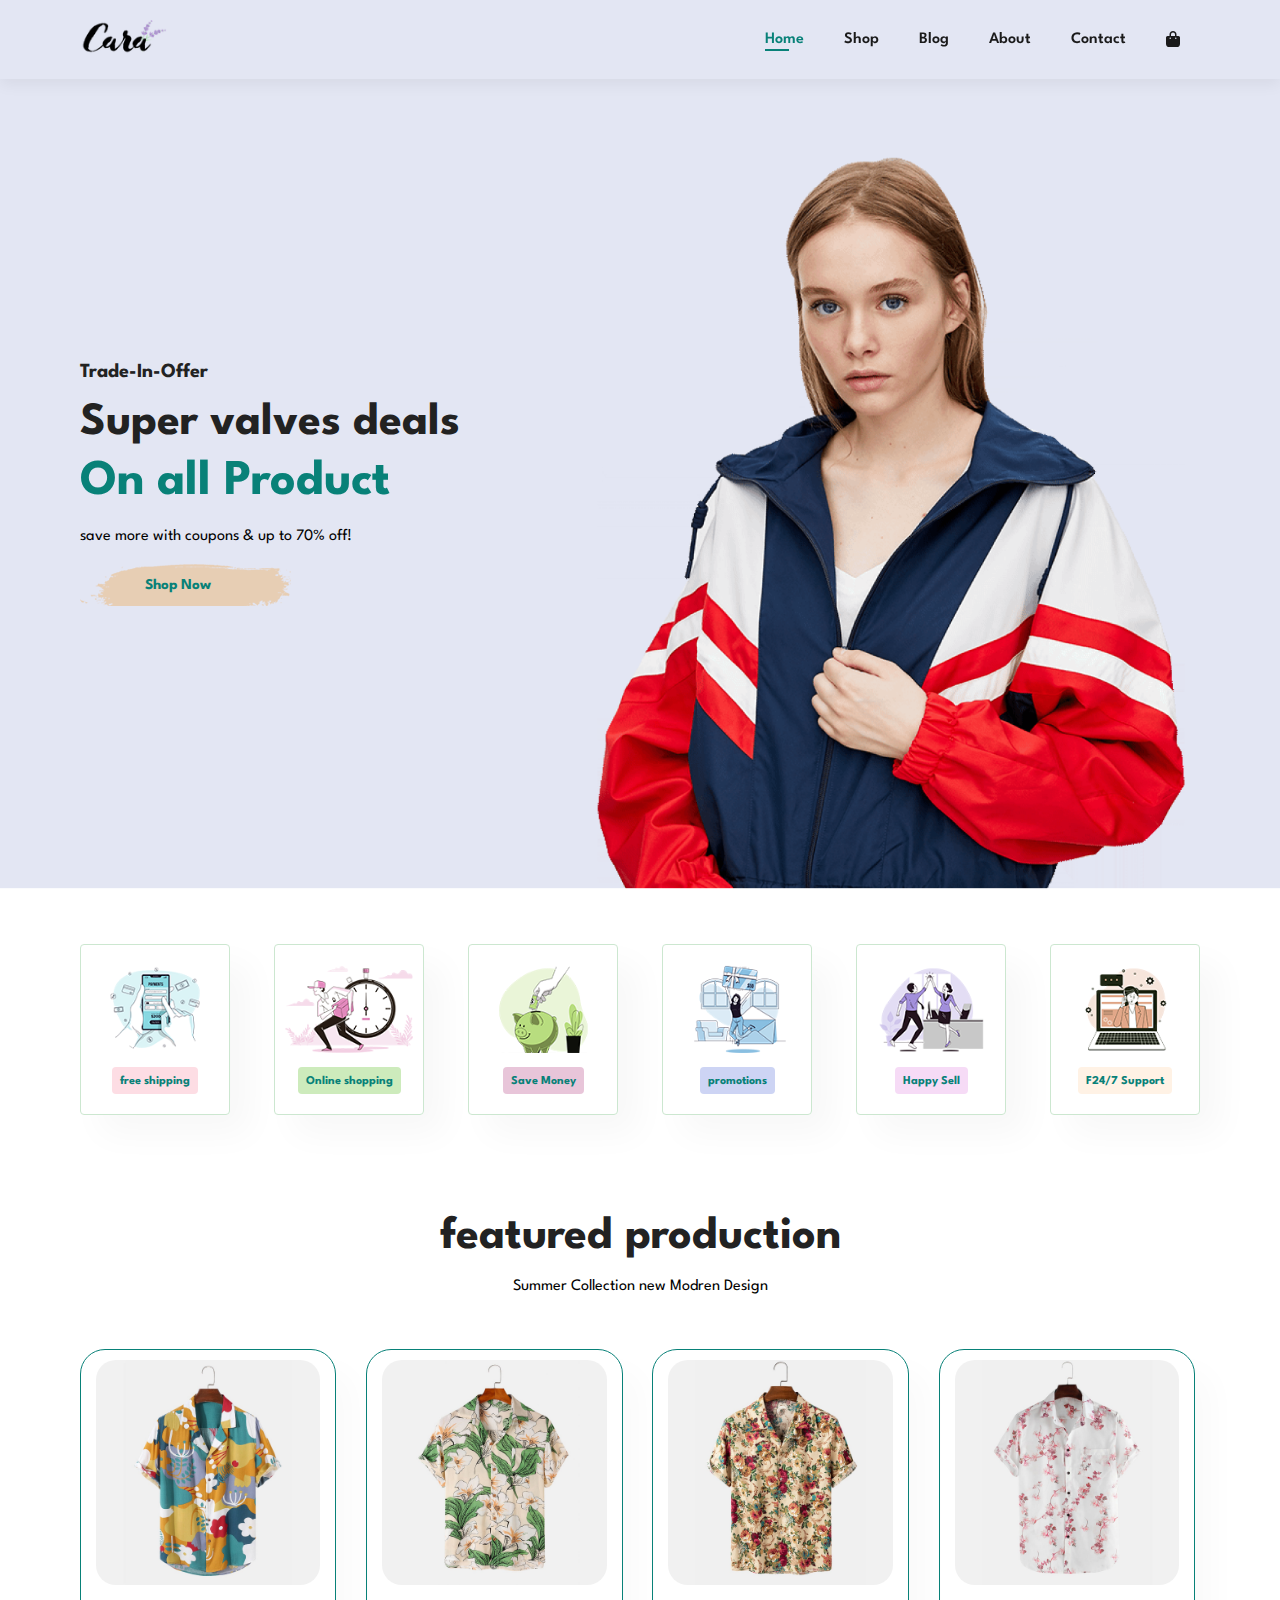
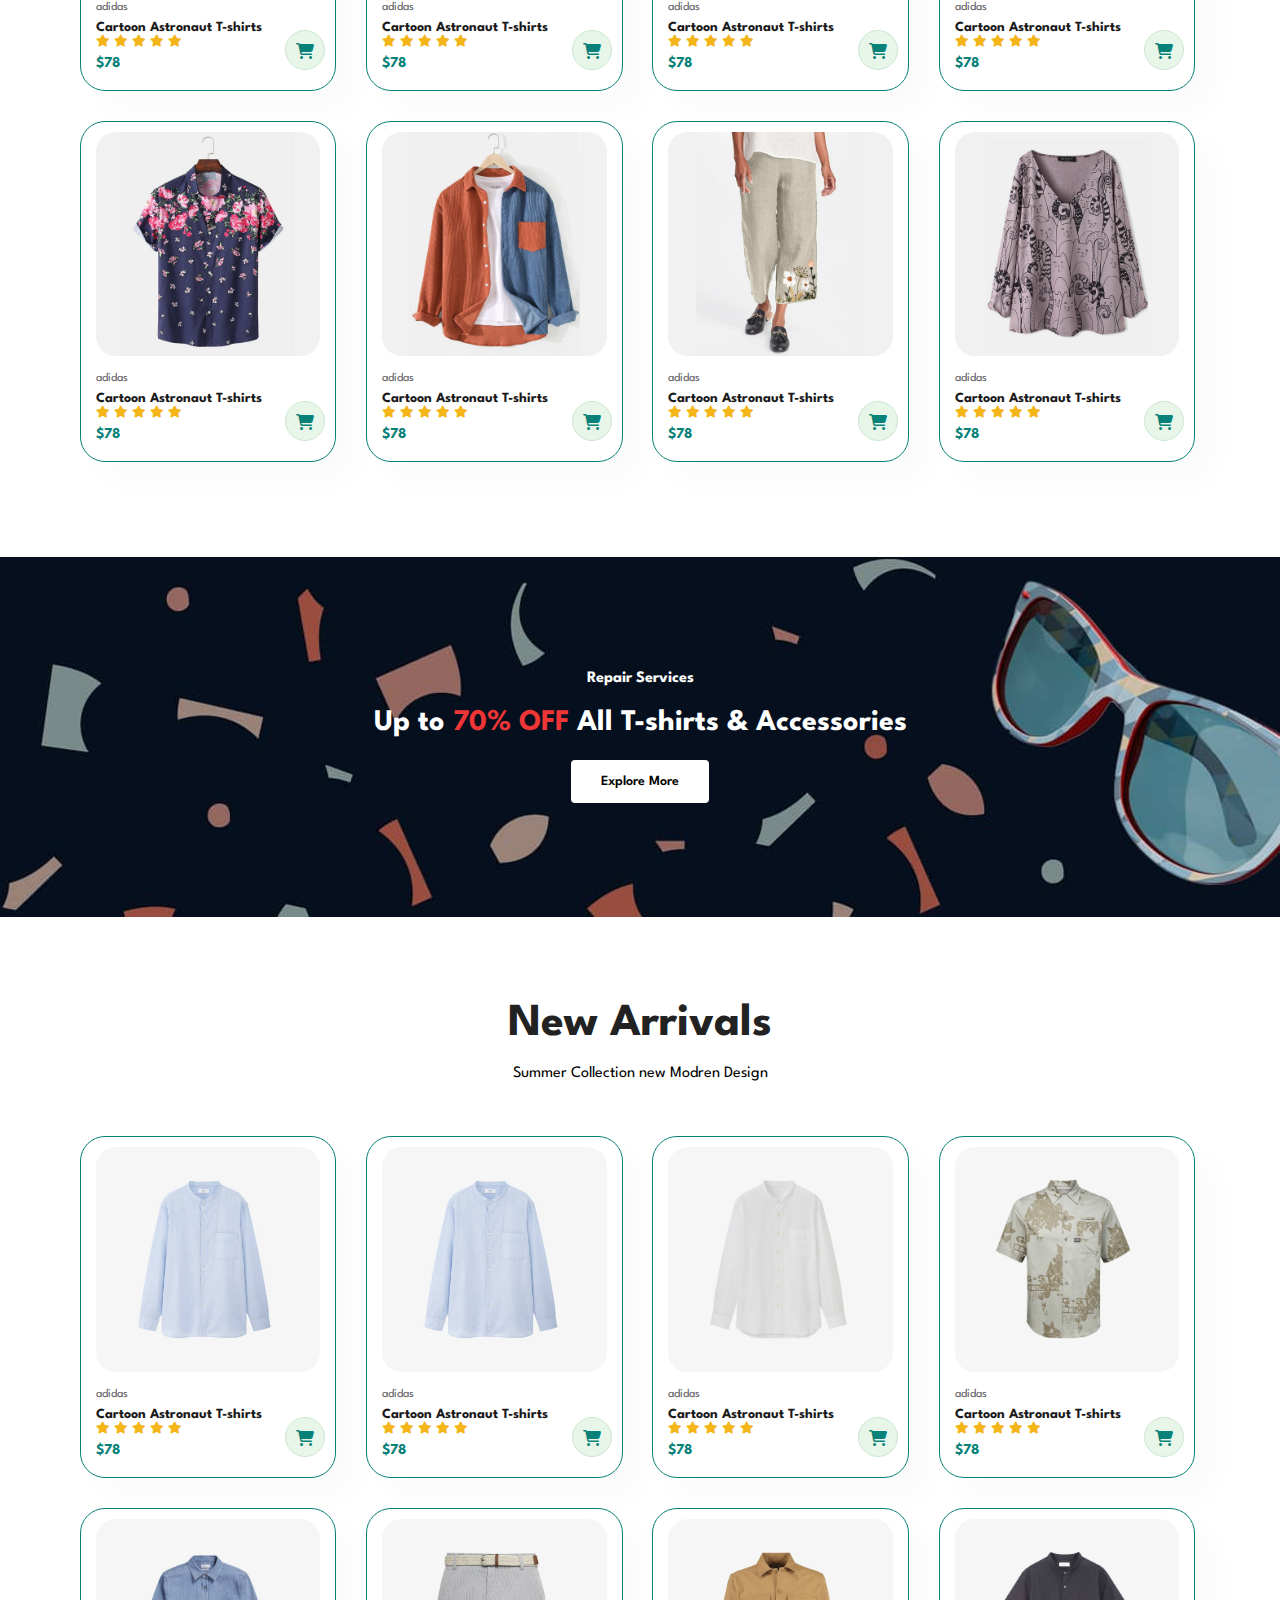
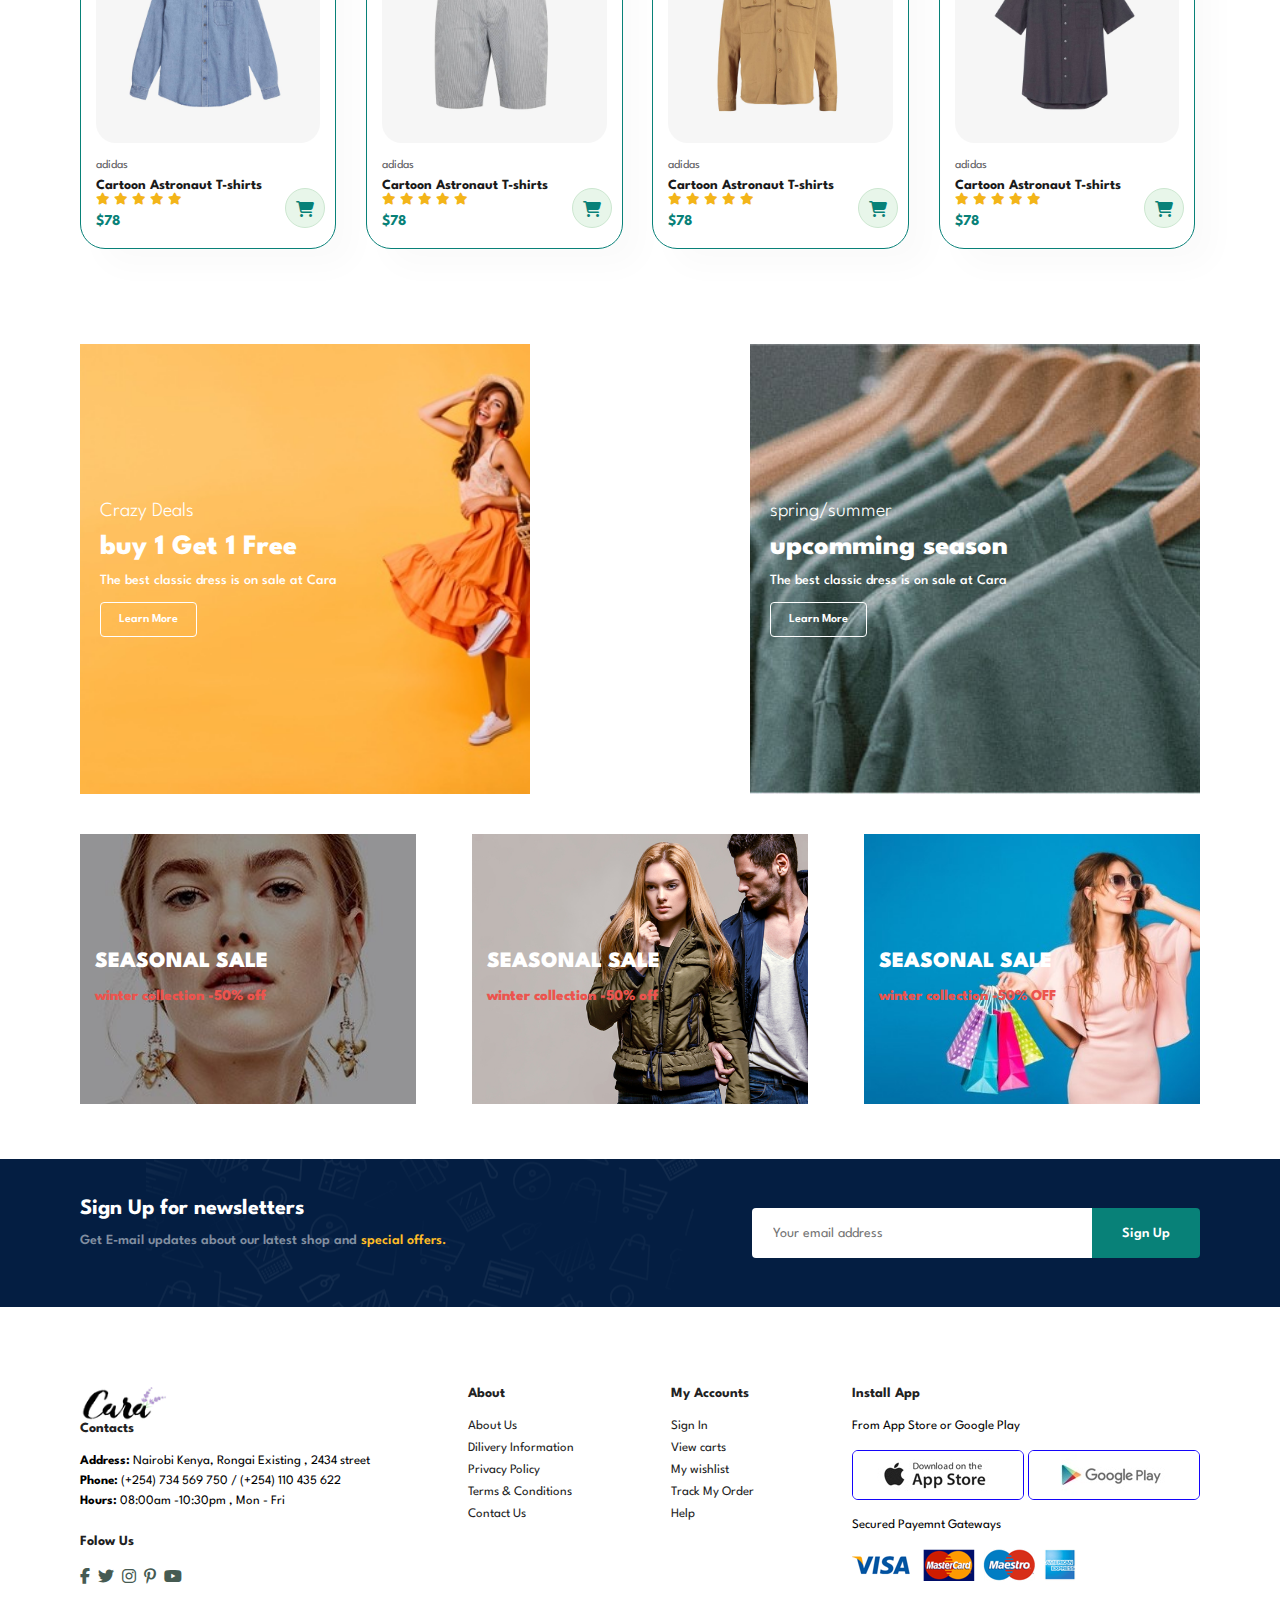
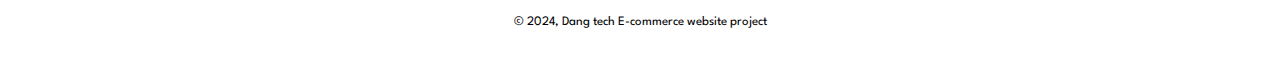
<file: index.html>
<!DOCTYPE html>
<html lang="en">
<head>
    <meta charset="UTF-8">
    <meta name="viewport" content="width=device-width, initial-scale=1.0">
    <title>E-commerce website</title>
    <link rel="stylesheet" href="https://cdnjs.cloudflare.com/ajax/libs/font-awesome/6.6.0/css/all.min.css">
    <link rel="stylesheet" href="style.css">
    <script src="script.js"></script>
</head>
<body>
    <section id="header">
        <a href="#"><img src="images/log/logo.png" alt="" width="auto" height="35px"></a>
    
        <div >
            <ul id="navbar">
                <li><a class="active" href="index.html">Home</a></li>
                <li><a href="shop.html">Shop</a></li>
                <li><a href="blog.html">Blog</a></li>
                <li><a href="about.html">About</a></li>
                <li><a href="contact.html">Contact</a></li>
                <li><a href="cart.html" id="lg-bag"><i class="fa fa-shopping-bag" aria-hidden="true"></i></a></li>
                <a href="#" id="close" class="close"><i class="fa fa-times"></i></a>
                
            </ul>
        </div>
        <div id="mobile">
            <a href="cart.html"><i class="fa fa-shopping-bag" aria-hidden="true"></i></a>
            <i id="bar" class="fa fa-outdent"></i>
        </div>
    </section>

    <section id="hero">
        <h4>Trade-In-Offer</h4>
        <h2>Super valves deals</h2>
        <h1>On all Product</h1>
        <p>save more with coupons & up to 70% off!</p>
        <button>Shop Now</button>
    </section>

    <section id="feature" class="section-p1">
        <div class="fe-box">
            <img src="images/features/f1.png" alt="">
            <h6>free shipping</h6>
        </div>
        <div class="fe-box">
            <img src="images/features/f2.png" alt="">
            <h6>Online shopping</h6>
        </div>
        <div class="fe-box">
            <img src="images/features/f3.png" alt="">
            <h6>Save Money</h6>
        </div>
        <div class="fe-box">
            <img src="images/features/f4.png" alt="">
            <h6>promotions</h6>
        </div>
        <div class="fe-box">
            <img src="images/features/f5.png" alt="">
            <h6>Happy Sell</h6>
        </div>
        <div class="fe-box">
            <img src="images/features/f6.png" alt="">
            <h6>F24/7 Support</h6>
        </div>
    
    </section>

    <section id="production1" class="section-p1">
        <h2>featured production</h2>
        <p>Summer Collection new Modren Design</p>
        <div class="pro-container">
            <div class="pro">
                <img src="images/products/f1.jpg" alt="">
                <div class="des">
                    <span>adidas</span>
                    <h5>Cartoon Astronaut T-shirts</h5>
                    <div class="star">
                        <i class="fas fa-star"></i>
                        <i class="fas fa-star"></i>
                        <i class="fas fa-star"></i>
                        <i class="fas fa-star"></i>
                        <i class="fas fa-star"></i>
                    </div>
                    <h4>$78</h4>
                </div>
                <a href="#"><i class="fa fa-shopping-cart cart"></i></a>
            </div>
            <div class="pro">
                <img src="images/products/f2.jpg" alt="">
                <div class="des">
                    <span>adidas</span>
                    <h5>Cartoon Astronaut T-shirts</h5>
                    <div class="star">
                        <i class="fas fa-star"></i>
                        <i class="fas fa-star"></i>
                        <i class="fas fa-star"></i>
                        <i class="fas fa-star"></i>
                        <i class="fas fa-star"></i>
                    </div>
                    <h4>$78</h4>
                </div>
                <a href="#"><i class="fa fa-shopping-cart cart "></i></a>
            </div>
            <div class="pro">
                <img src="images/products/f3.jpg" alt="">
                <div class="des">
                    <span>adidas</span>
                    <h5>Cartoon Astronaut T-shirts</h5>
                    <div class="star">
                        <i class="fas fa-star"></i>
                        <i class="fas fa-star"></i>
                        <i class="fas fa-star"></i>
                        <i class="fas fa-star"></i>
                        <i class="fas fa-star"></i>
                    </div>
                    <h4>$78</h4>
                </div>
                <a href="#"><i class="fa fa-shopping-cart cart "></i></a>
            </div>
            <div class="pro">
                <img src="images/products/f4.jpg" alt="">
                <div class="des">
                    <span>adidas</span>
                    <h5>Cartoon Astronaut T-shirts</h5>
                    <div class="star">
                        <i class="fas fa-star"></i>
                        <i class="fas fa-star"></i>
                        <i class="fas fa-star"></i>
                        <i class="fas fa-star"></i>
                        <i class="fas fa-star"></i>
                    </div>
                    <h4>$78</h4>
                </div>
                <a href="#"><i class="fa fa-shopping-cart cart "></i></a>
            </div>
            <div class="pro">
                <img src="images/products/f5.jpg" alt="">
                <div class="des">
                    <span>adidas</span>
                    <h5>Cartoon Astronaut T-shirts</h5>
                    <div class="star">
                        <i class="fas fa-star"></i>
                        <i class="fas fa-star"></i>
                        <i class="fas fa-star"></i>
                        <i class="fas fa-star"></i>
                        <i class="fas fa-star"></i>
                    </div>
                    <h4>$78</h4>
                </div>
                <a href="#"><i class="fa fa-shopping-cart cart "></i></a>
            </div>
            <div class="pro">
                <img src="images/products/f6.jpg" alt="">
                <div class="des">
                    <span>adidas</span>
                    <h5>Cartoon Astronaut T-shirts</h5>
                    <div class="star">
                        <i class="fas fa-star"></i>
                        <i class="fas fa-star"></i>
                        <i class="fas fa-star"></i>
                        <i class="fas fa-star"></i>
                        <i class="fas fa-star"></i>
                    </div>
                    <h4>$78</h4>
                </div>
                <a href="#"><i class="fa fa-shopping-cart cart "></i></a>
            </div>
            <div class="pro">
                <img src="images/products/f7.jpg" alt="">
                <div class="des">
                    <span>adidas</span>
                    <h5>Cartoon Astronaut T-shirts</h5>
                    <div class="star">
                        <i class="fas fa-star"></i>
                        <i class="fas fa-star"></i>
                        <i class="fas fa-star"></i>
                        <i class="fas fa-star"></i>
                        <i class="fas fa-star"></i>
                    </div>
                    <h4>$78</h4>
                </div>
                <a href="#"><i class="fa fa-shopping-cart cart "></i></a>
            </div>
            <div class="pro">
                <img src="images/products/f8.jpg" alt="">
                <div class="des">
                    <span>adidas</span>
                    <h5>Cartoon Astronaut T-shirts</h5>
                    <div class="star">
                        <i class="fas fa-star"></i>
                        <i class="fas fa-star"></i>
                        <i class="fas fa-star"></i>
                        <i class="fas fa-star"></i>
                        <i class="fas fa-star"></i>
                    </div>
                    <h4>$78</h4>
                </div>
                <a href="#"><i class="fa fa-shopping-cart cart"></i></a>
            </div>
        </div>
    </section>

    <section id="banner" class="section-m1">
        <h4>Repair Services</h4>
        <h2>Up to <span>70% OFF</span> All T-shirts & Accessories</h2>
        <button class="normal">Explore More</button>
    </section>
    
    <section id="production1" class="section-p1">
        <h2>New Arrivals</h2>
        <p>Summer Collection new Modren Design</p>
        <div class="pro-container">
            <div class="pro">
                <img src="images/products/n1.jpg" alt="">
                <div class="des">
                    <span>adidas</span>
                    <h5>Cartoon Astronaut T-shirts</h5>
                    <div class="star">
                        <i class="fas fa-star"></i>
                        <i class="fas fa-star"></i>
                        <i class="fas fa-star"></i>
                        <i class="fas fa-star"></i>
                        <i class="fas fa-star"></i>
                    </div>
                    <h4>$78</h4>
                </div>
                <a href="#"><i class="fa fa-shopping-cart cart "></i></a>
            </div>
            <div class="pro">
                <img src="images/products/n1.jpg" alt="">
                <div class="des">
                    <span>adidas</span>
                    <h5>Cartoon Astronaut T-shirts</h5>
                    <div class="star">
                        <i class="fas fa-star"></i>
                        <i class="fas fa-star"></i>
                        <i class="fas fa-star"></i>
                        <i class="fas fa-star"></i>
                        <i class="fas fa-star"></i>
                    </div>
                    <h4>$78</h4>
                </div>
                <a href="#"><i class="fa fa-shopping-cart cart "></i></a>
            </div>
            <div class="pro">
                <img src="images/products/n3.jpg" alt="">
                <div class="des">
                    <span>adidas</span>
                    <h5>Cartoon Astronaut T-shirts</h5>
                    <div class="star">
                        <i class="fas fa-star"></i>
                        <i class="fas fa-star"></i>
                        <i class="fas fa-star"></i>
                        <i class="fas fa-star"></i>
                        <i class="fas fa-star"></i>
                    </div>
                    <h4>$78</h4>
                </div>
                <a href="#"><i class="fa fa-shopping-cart cart "></i></a>
            </div>
            <div class="pro">
                <img src="images/products/n4.jpg" alt="">
                <div class="des">
                    <span>adidas</span>
                    <h5>Cartoon Astronaut T-shirts</h5>
                    <div class="star">
                        <i class="fas fa-star"></i>
                        <i class="fas fa-star"></i>
                        <i class="fas fa-star"></i>
                        <i class="fas fa-star"></i>
                        <i class="fas fa-star"></i>
                    </div>
                    <h4>$78</h4>
                </div>
                <a href="#"><i class="fa fa-shopping-cart cart "></i></a>
            </div>
            <div class="pro">
                <img src="images/products/n5.jpg" alt="">
                <div class="des">
                    <span>adidas</span>
                    <h5>Cartoon Astronaut T-shirts</h5>
                    <div class="star">
                        <i class="fas fa-star"></i>
                        <i class="fas fa-star"></i>
                        <i class="fas fa-star"></i>
                        <i class="fas fa-star"></i>
                        <i class="fas fa-star"></i>
                    </div>
                    <h4>$78</h4>
                </div>
                <a href="#"><i class="fa fa-shopping-cart cart "></i></a>
            </div>
            <div class="pro">
                <img src="images/products/n6.jpg" alt="">
                <div class="des">
                    <span>adidas</span>
                    <h5>Cartoon Astronaut T-shirts</h5>
                    <div class="star">
                        <i class="fas fa-star"></i>
                        <i class="fas fa-star"></i>
                        <i class="fas fa-star"></i>
                        <i class="fas fa-star"></i>
                        <i class="fas fa-star"></i>
                    </div>
                    <h4>$78</h4>
                </div>
                <a href="#"><i class="fa fa-shopping-cart cart "></i></a>
            </div>
            <div class="pro">
                <img src="images/products/n7.jpg" alt="">
                <div class="des">
                    <span>adidas</span>
                    <h5>Cartoon Astronaut T-shirts</h5>
                    <div class="star">
                        <i class="fas fa-star"></i>
                        <i class="fas fa-star"></i>
                        <i class="fas fa-star"></i>
                        <i class="fas fa-star"></i>
                        <i class="fas fa-star"></i>
                    </div>
                    <h4>$78</h4>
                </div>
                <a href="#"><i class="fa fa-shopping-cart cart "></i></a>
            </div>
            <div class="pro">
                <img src="images/products/n8.jpg" alt="">
                <div class="des">
                    <span>adidas</span>
                    <h5>Cartoon Astronaut T-shirts</h5>
                    <div class="star">
                        <i class="fas fa-star"></i>
                        <i class="fas fa-star"></i>
                        <i class="fas fa-star"></i>
                        <i class="fas fa-star"></i>
                        <i class="fas fa-star"></i>
                    </div>
                    <h4>$78</h4>
                </div>
                <a href="#"><i class="fa fa-shopping-cart cart "></i></a>
            </div>
        </div>
    </section>

    <section id="sm-banner" class="section-p1">
        <div class="banner-box">
            <h4>Crazy Deals</h4>
            <h2>buy 1 Get 1 Free</h2>
            <span>The best classic dress is on sale at Cara</span>
            <button class="white">Learn More</button>
        </div>
        <div class="banner-box banner-box2">
            <h4>spring/summer</h4>
            <h2>upcomming season</h2>
            <span>The best classic dress is on sale at Cara</span>
            <button class="white">Learn More</button>
        </div>
    </section>
    <section id="banner3">
        <div class="banner-box">
            <h2>SEASONAL SALE</h2>
            <h3>winter collection -50% off</h3>
        </div>
        <div class="banner-box banner-box2">
            <h2>SEASONAL SALE</h2>
            <h3>winter collection -50% off</h3>
        </div>
        <div class="banner-box banner-box3">
            <h2>SEASONAL SALE</h2>
            <h3>winter collection -50% OFF</h3>
        </div>
    </section>

    <section id="newsletter"  class="section-p1 section-m1">
        <div class="newstext">
            <h4>Sign Up for newsletters</h4>
            <p>Get E-mail updates about our latest shop and <span>special offers.</span></p>
        </div>
        <div class="form">
            <input type="text" placeholder="Your email address">
            <button class="normal">Sign Up</button>
        </div>
    </section>

    <footer class="section-p1">
        <div class="col">
            <img class="logo" src="images/log/logo.png" alt="" width="auto" height="35px">
            <h4>Contacts</h4>
            <p><strong>Address: </strong> Nairobi Kenya, Rongai Existing , 2434 street</p>
            <p><strong>Phone: </strong> (+254) 734 569 750 / (+254) 110 435 622</p>
            <p><strong>Hours: </strong> 08:00am -10:30pm , Mon - Fri</p>
        
            <div class="follow">
                <h4>Folow Us</h4>
                <div class="icon">
                    <i class="fab fa-facebook-f"></i>
                    <i class="fab fa-twitter"></i>
                    <i class="fab fa-instagram"></i>
                    <i class="fab fa-pinterest-p"></i>
                    <i class="fab fa-youtube"></i>
                </div>
            </div>
        </div>
        <div class="col">
            <h4>About</h4>
            <a href="#">About Us</a>
            <a href="#">Dilivery Information</a>
            <a href="#">Privacy Policy</a>
            <a href="#">Terms & Conditions</a>
            <a href="#">Contact Us</a>
        </div>
        <div class="col">
            <h4>My Accounts</h4>
            <a href="#">Sign In</a>
            <a href="#">View carts</a>
            <a href="#">My wishlist</a>
            <a href="#">Track My Order</a>
            <a href="#">Help</a>
        </div>
        <div class="col install">
            <h4>Install App</h4>
            <p>From App Store or Google Play</p>
            <div class="row">
                <img src="images/pay/app.jpg" alt="">
                <img src="images/pay/play.jpg" alt="">
            </div>
            <p>Secured Payemnt Gateways</p>
            <img src="images/pay/pay.png" alt="">
        </div>

        <div class="copyright">
            <p>&copy; 2024, Dang tech  E-commerce website project</p>
        </div>
    </footer>
</html>
</file>
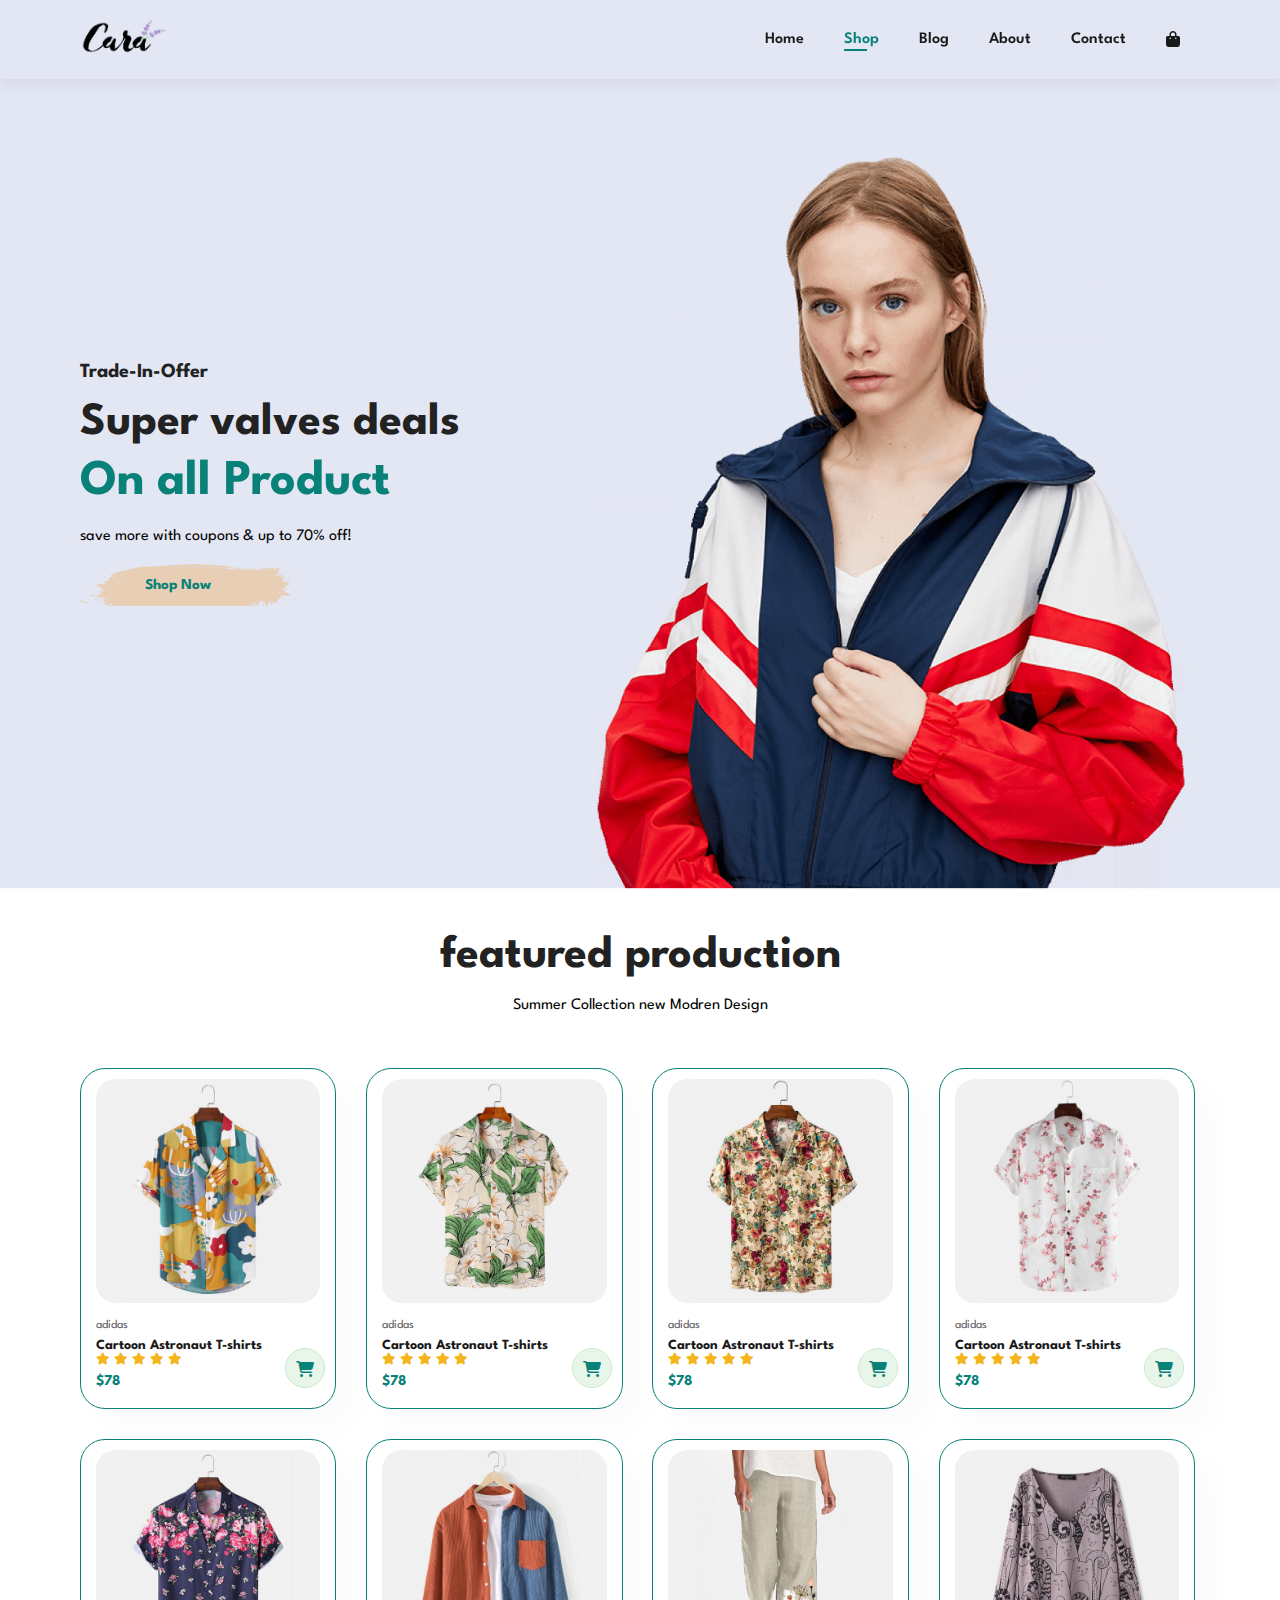
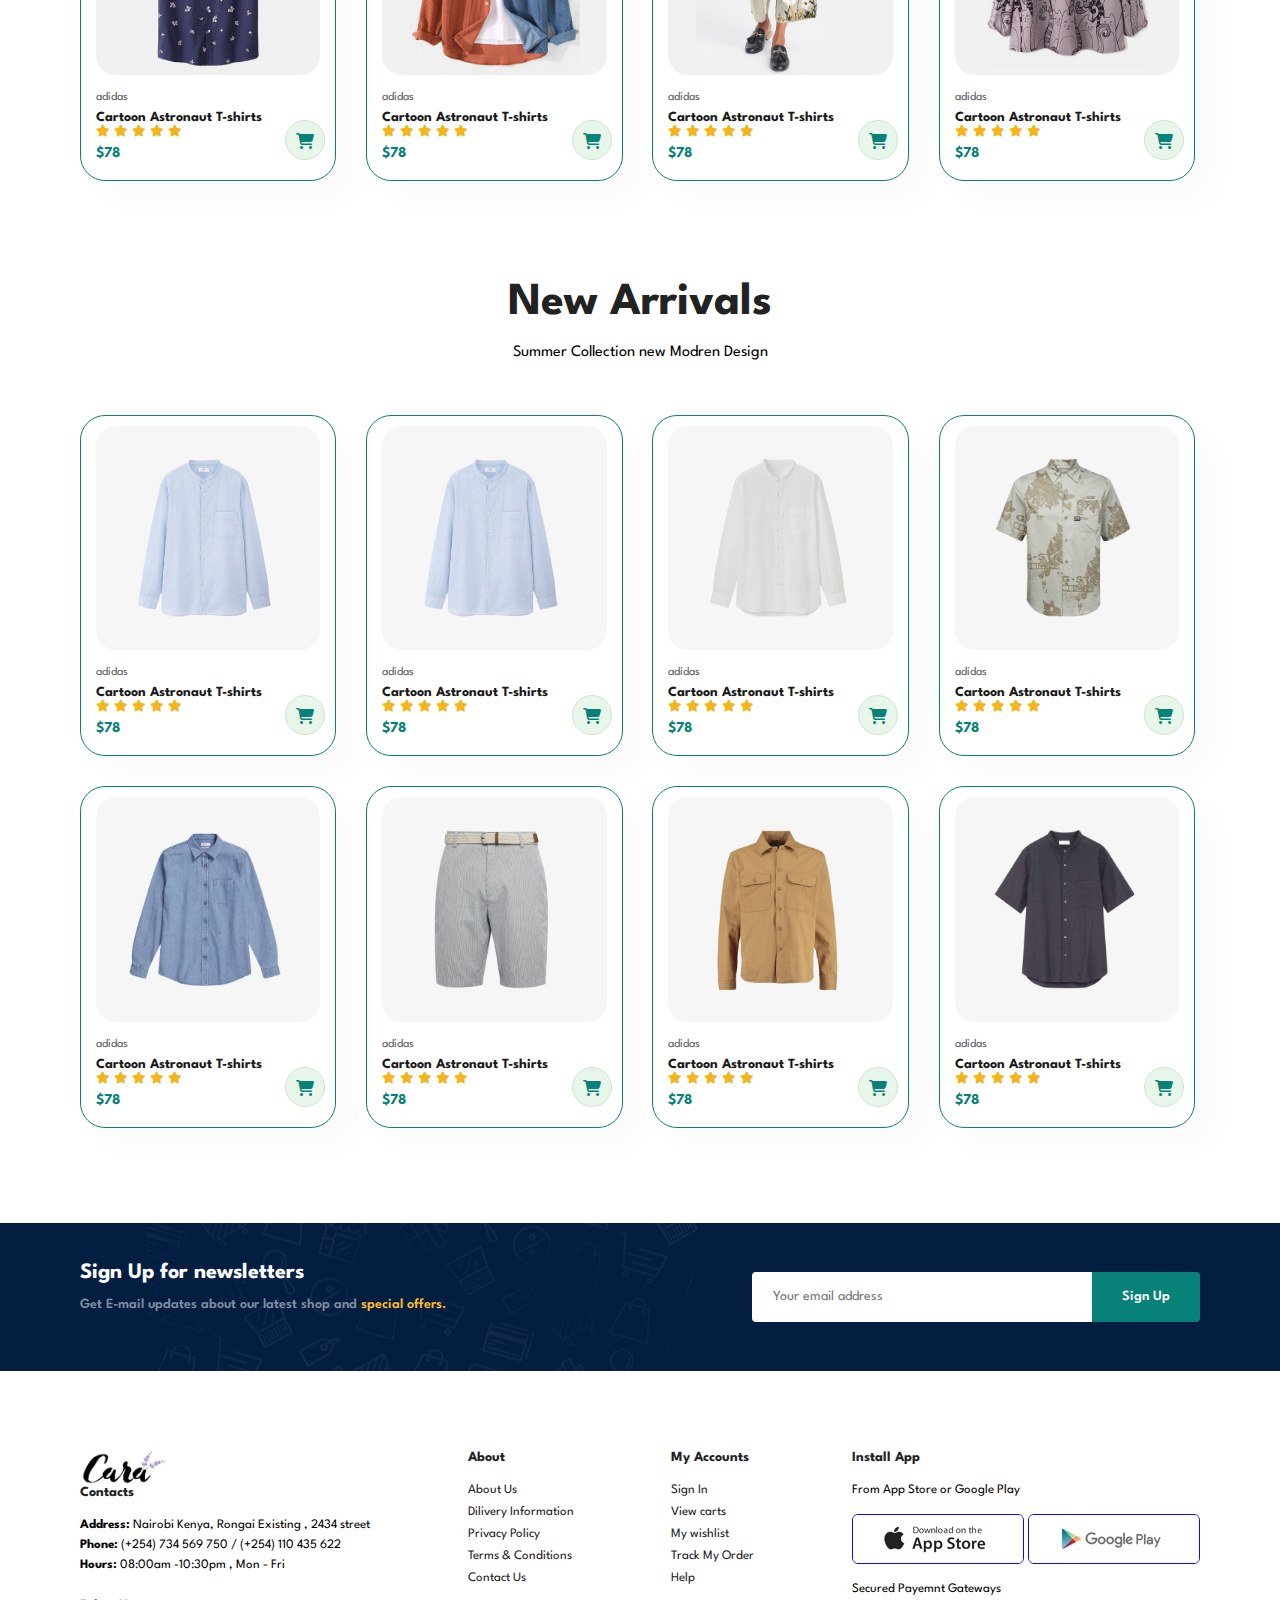
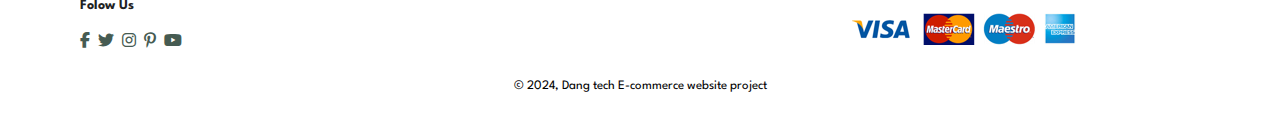
<file: shop.html>
<!DOCTYPE html>
<html lang="en">
<head>
    <meta charset="UTF-8">
    <meta name="viewport" content="width=device-width, initial-scale=1.0">
    <title>E-commerce website</title>
    <link rel="stylesheet" href="https://cdnjs.cloudflare.com/ajax/libs/font-awesome/6.6.0/css/all.min.css">
    <link rel="stylesheet" href="style.css">
    <script defer src="script.js"></script>
</head>
<body>
    <section id="header">
        <a href="#"><img src="images/log/logo.png" alt="" width="auto" height="35px"></a>
    
        <div >
            <ul id="navbar">
                <li><a href="index.html">Home</a></li>
                <li><a class="active" href="shop.html">Shop</a></li>
                <li><a href="blog.html">Blog</a></li>
                <li><a href="about.html">About</a></li>
                <li><a href="contact.html">Contact</a></li>
                <li><a href="cart.html" id="lg-bag"><i class="fa fa-shopping-bag" aria-hidden="true"></i></a></li>
                <a href="#" id="close" class="close"><i class="fa fa-times"></i></a>
                
            </ul>
        </div>
        <div id="mobile">
            <a href="cart.html"><i class="fa fa-shopping-bag" aria-hidden="true"></i></a>
            <i id="bar" class="fa fa-outdent"></i>
        </div>
    </section>

    <section id="hero">
        <h4>Trade-In-Offer</h4>
        <h2>Super valves deals</h2>
        <h1>On all Product</h1>
        <p>save more with coupons & up to 70% off!</p>
        <button>Shop Now</button>
    </section>

    <section id="production1" class="section-p1">
        <h2>featured production</h2>
        <p>Summer Collection new Modren Design</p>
        <div class="pro-container">
            <div class="pro">
                <img src="images/products/f1.jpg" alt="">
                <div class="des">
                    <span>adidas</span>
                    <h5>Cartoon Astronaut T-shirts</h5>
                    <div class="star">
                        <i class="fas fa-star"></i>
                        <i class="fas fa-star"></i>
                        <i class="fas fa-star"></i>
                        <i class="fas fa-star"></i>
                        <i class="fas fa-star"></i>
                    </div>
                    <h4>$78</h4>
                </div>
                <a href="#"><i class="fa fa-shopping-cart cart"></i></a>
            </div>
            <div class="pro">
                <img src="images/products/f2.jpg" alt="">
                <div class="des">
                    <span>adidas</span>
                    <h5>Cartoon Astronaut T-shirts</h5>
                    <div class="star">
                        <i class="fas fa-star"></i>
                        <i class="fas fa-star"></i>
                        <i class="fas fa-star"></i>
                        <i class="fas fa-star"></i>
                        <i class="fas fa-star"></i>
                    </div>
                    <h4>$78</h4>
                </div>
                <a href="#"><i class="fa fa-shopping-cart cart "></i></a>
            </div>
            <div class="pro">
                <img src="images/products/f3.jpg" alt="">
                <div class="des">
                    <span>adidas</span>
                    <h5>Cartoon Astronaut T-shirts</h5>
                    <div class="star">
                        <i class="fas fa-star"></i>
                        <i class="fas fa-star"></i>
                        <i class="fas fa-star"></i>
                        <i class="fas fa-star"></i>
                        <i class="fas fa-star"></i>
                    </div>
                    <h4>$78</h4>
                </div>
                <a href="#"><i class="fa fa-shopping-cart cart "></i></a>
            </div>
            <div class="pro">
                <img src="images/products/f4.jpg" alt="">
                <div class="des">
                    <span>adidas</span>
                    <h5>Cartoon Astronaut T-shirts</h5>
                    <div class="star">
                        <i class="fas fa-star"></i>
                        <i class="fas fa-star"></i>
                        <i class="fas fa-star"></i>
                        <i class="fas fa-star"></i>
                        <i class="fas fa-star"></i>
                    </div>
                    <h4>$78</h4>
                </div>
                <a href="#"><i class="fa fa-shopping-cart cart "></i></a>
            </div>
            <div class="pro">
                <img src="images/products/f5.jpg" alt="">
                <div class="des">
                    <span>adidas</span>
                    <h5>Cartoon Astronaut T-shirts</h5>
                    <div class="star">
                        <i class="fas fa-star"></i>
                        <i class="fas fa-star"></i>
                        <i class="fas fa-star"></i>
                        <i class="fas fa-star"></i>
                        <i class="fas fa-star"></i>
                    </div>
                    <h4>$78</h4>
                </div>
                <a href="#"><i class="fa fa-shopping-cart cart "></i></a>
            </div>
            <div class="pro">
                <img src="images/products/f6.jpg" alt="">
                <div class="des">
                    <span>adidas</span>
                    <h5>Cartoon Astronaut T-shirts</h5>
                    <div class="star">
                        <i class="fas fa-star"></i>
                        <i class="fas fa-star"></i>
                        <i class="fas fa-star"></i>
                        <i class="fas fa-star"></i>
                        <i class="fas fa-star"></i>
                    </div>
                    <h4>$78</h4>
                </div>
                <a href="#"><i class="fa fa-shopping-cart cart "></i></a>
            </div>
            <div class="pro">
                <img src="images/products/f7.jpg" alt="">
                <div class="des">
                    <span>adidas</span>
                    <h5>Cartoon Astronaut T-shirts</h5>
                    <div class="star">
                        <i class="fas fa-star"></i>
                        <i class="fas fa-star"></i>
                        <i class="fas fa-star"></i>
                        <i class="fas fa-star"></i>
                        <i class="fas fa-star"></i>
                    </div>
                    <h4>$78</h4>
                </div>
                <a href="#"><i class="fa fa-shopping-cart cart "></i></a>
            </div>
            <div class="pro">
                <img src="images/products/f8.jpg" alt="">
                <div class="des">
                    <span>adidas</span>
                    <h5>Cartoon Astronaut T-shirts</h5>
                    <div class="star">
                        <i class="fas fa-star"></i>
                        <i class="fas fa-star"></i>
                        <i class="fas fa-star"></i>
                        <i class="fas fa-star"></i>
                        <i class="fas fa-star"></i>
                    </div>
                    <h4>$78</h4>
                </div>
                <a href="#"><i class="fa fa-shopping-cart cart"></i></a>
            </div>
        </div>
    </section>
    
    <section id="production1" class="section-p1">
        <h2>New Arrivals</h2>
        <p>Summer Collection new Modren Design</p>
        <div class="pro-container">
            <div class="pro">
                <img src="images/products/n1.jpg" alt="">
                <div class="des">
                    <span>adidas</span>
                    <h5>Cartoon Astronaut T-shirts</h5>
                    <div class="star">
                        <i class="fas fa-star"></i>
                        <i class="fas fa-star"></i>
                        <i class="fas fa-star"></i>
                        <i class="fas fa-star"></i>
                        <i class="fas fa-star"></i>
                    </div>
                    <h4>$78</h4>
                </div>
                <a href="#"><i class="fa fa-shopping-cart cart "></i></a>
            </div>
            <div class="pro">
                <img src="images/products/n1.jpg" alt="">
                <div class="des">
                    <span>adidas</span>
                    <h5>Cartoon Astronaut T-shirts</h5>
                    <div class="star">
                        <i class="fas fa-star"></i>
                        <i class="fas fa-star"></i>
                        <i class="fas fa-star"></i>
                        <i class="fas fa-star"></i>
                        <i class="fas fa-star"></i>
                    </div>
                    <h4>$78</h4>
                </div>
                <a href="#"><i class="fa fa-shopping-cart cart "></i></a>
            </div>
            <div class="pro">
                <img src="images/products/n3.jpg" alt="">
                <div class="des">
                    <span>adidas</span>
                    <h5>Cartoon Astronaut T-shirts</h5>
                    <div class="star">
                        <i class="fas fa-star"></i>
                        <i class="fas fa-star"></i>
                        <i class="fas fa-star"></i>
                        <i class="fas fa-star"></i>
                        <i class="fas fa-star"></i>
                    </div>
                    <h4>$78</h4>
                </div>
                <a href="#"><i class="fa fa-shopping-cart cart "></i></a>
            </div>
            <div class="pro">
                <img src="images/products/n4.jpg" alt="">
                <div class="des">
                    <span>adidas</span>
                    <h5>Cartoon Astronaut T-shirts</h5>
                    <div class="star">
                        <i class="fas fa-star"></i>
                        <i class="fas fa-star"></i>
                        <i class="fas fa-star"></i>
                        <i class="fas fa-star"></i>
                        <i class="fas fa-star"></i>
                    </div>
                    <h4>$78</h4>
                </div>
                <a href="#"><i class="fa fa-shopping-cart cart "></i></a>
            </div>
            <div class="pro">
                <img src="images/products/n5.jpg" alt="">
                <div class="des">
                    <span>adidas</span>
                    <h5>Cartoon Astronaut T-shirts</h5>
                    <div class="star">
                        <i class="fas fa-star"></i>
                        <i class="fas fa-star"></i>
                        <i class="fas fa-star"></i>
                        <i class="fas fa-star"></i>
                        <i class="fas fa-star"></i>
                    </div>
                    <h4>$78</h4>
                </div>
                <a href="#"><i class="fa fa-shopping-cart cart "></i></a>
            </div>
            <div class="pro">
                <img src="images/products/n6.jpg" alt="">
                <div class="des">
                    <span>adidas</span>
                    <h5>Cartoon Astronaut T-shirts</h5>
                    <div class="star">
                        <i class="fas fa-star"></i>
                        <i class="fas fa-star"></i>
                        <i class="fas fa-star"></i>
                        <i class="fas fa-star"></i>
                        <i class="fas fa-star"></i>
                    </div>
                    <h4>$78</h4>
                </div>
                <a href="#"><i class="fa fa-shopping-cart cart "></i></a>
            </div>
            <div class="pro">
                <img src="images/products/n7.jpg" alt="">
                <div class="des">
                    <span>adidas</span>
                    <h5>Cartoon Astronaut T-shirts</h5>
                    <div class="star">
                        <i class="fas fa-star"></i>
                        <i class="fas fa-star"></i>
                        <i class="fas fa-star"></i>
                        <i class="fas fa-star"></i>
                        <i class="fas fa-star"></i>
                    </div>
                    <h4>$78</h4>
                </div>
                <a href="#"><i class="fa fa-shopping-cart cart "></i></a>
            </div>
            <div class="pro">
                <img src="images/products/n8.jpg" alt="">
                <div class="des">
                    <span>adidas</span>
                    <h5>Cartoon Astronaut T-shirts</h5>
                    <div class="star">
                        <i class="fas fa-star"></i>
                        <i class="fas fa-star"></i>
                        <i class="fas fa-star"></i>
                        <i class="fas fa-star"></i>
                        <i class="fas fa-star"></i>
                    </div>
                    <h4>$78</h4>
                </div>
                <a href="#"><i class="fa fa-shopping-cart cart "></i></a>
            </div>
        </div>
    </section>

    <section id="newsletter"  class="section-p1 section-m1">
        <div class="newstext">
            <h4>Sign Up for newsletters</h4>
            <p>Get E-mail updates about our latest shop and <span>special offers.</span></p>
        </div>
        <div class="form">
            <input type="text" placeholder="Your email address">
            <button class="normal">Sign Up</button>
        </div>
    </section>

    <footer class="section-p1">
        <div class="col">
            <img class="logo" src="images/log/logo.png" alt="" width="auto" height="35px">
            <h4>Contacts</h4>
            <p><strong>Address: </strong> Nairobi Kenya, Rongai Existing , 2434 street</p>
            <p><strong>Phone: </strong> (+254) 734 569 750 / (+254) 110 435 622</p>
            <p><strong>Hours: </strong> 08:00am -10:30pm , Mon - Fri</p>
        
            <div class="follow">
                <h4>Folow Us</h4>
                <div class="icon">
                    <i class="fab fa-facebook-f"></i>
                    <i class="fab fa-twitter"></i>
                    <i class="fab fa-instagram"></i>
                    <i class="fab fa-pinterest-p"></i>
                    <i class="fab fa-youtube"></i>
                </div>
            </div>
        </div>
        <div class="col">
            <h4>About</h4>
            <a href="#">About Us</a>
            <a href="#">Dilivery Information</a>
            <a href="#">Privacy Policy</a>
            <a href="#">Terms & Conditions</a>
            <a href="#">Contact Us</a>
        </div>
        <div class="col">
            <h4>My Accounts</h4>
            <a href="#">Sign In</a>
            <a href="#">View carts</a>
            <a href="#">My wishlist</a>
            <a href="#">Track My Order</a>
            <a href="#">Help</a>
        </div>
        <div class="col install">
            <h4>Install App</h4>
            <p>From App Store or Google Play</p>
            <div class="row">
                <img src="images/pay/app.jpg" alt="">
                <img src="images/pay/play.jpg" alt="">
            </div>
            <p>Secured Payemnt Gateways</p>
            <img src="images/pay/pay.png" alt="">
        </div>

        <div class="copyright">
            <p>&copy; 2024, Dang tech  E-commerce website project</p>
        </div>
    </footer>
</html>
</file>
<file: style.css>
@import url('https://fonts.googleapis.com/css?family=spartan:wght@100;200;300;400;500;600;700;800;900&display=swap');
*{
    margin: 0;
    padding: 0;
    box-sizing: border-box;
    font-family: 'spartan', sans-serif;
}
h1{
    font-size: 50px;
    line-height: 64px;
    color: #222;
}

h2{
    font-size: 46px;
    line-height: 54px;
    color: #222;
}

h4{
    font-size: 20px;
    color: #222;
}


h6{
    font-size: 12px;
    font-weight: 700;
}

p{
    font-size: 16px;
    columns: #465b52;
    margin: 15px 0px 20px 0;

}
.section-p1{
    padding: 40px 80px;
}

.section-m1{
    margin: 40px 0;
}

body{
    width: 100%;
}

/*Header start here*/

#header{
    display: flex;
    justify-content: space-between;
    align-items: center;
    padding: 20px 80px;
    background: #e3e6f3;
    box-shadow: 0 5px 15px rgba(0, 0, 0, 0.06);
    z-index: 999;
    position: sticky;
    top: 0;
    left: 0;
}

#navbar{
    display: flex;
    align-items: center;
    justify-content: space-between;
}
/* navigation bar */

#navbar li{
    list-style: none;
    padding: 0 20px;
    position: relative;
}

#navbar li a{
    text-decoration: none;
    font-size: 16px;
    font-weight: 600;
    color: #1a1a1a;
    transition: 0.4s ease;
}

#navbar li a:hover,
#navbar li a.active {
color: #088178;
} 

#navbar li a.active::after,
#navbar li a:hover::after{
    content: "";
    position: absolute;
    width: 30%;
    height: 2px;
    background: #088178;
    bottom: -4px;
    left: 20px;
}

#mobile{
    display: none;
}

/* home page */

#hero{
    background-image: url(images/hero4.png);
    height: 90vh;
    width: 100%;
    background-size: cover;
    background-position: top 25% right 0;
    padding: 0 80px;
    display: flex;
    flex-direction: column; 
    justify-content:center ;
    align-items: flex-start;
}

#hero h4{
    padding-bottom: 15px;
}

#hero h1{
    color: #088178;
}

#hero button{
    background-image: url(images/button.png);
    background-color: transparent;
    color: #088178;
    border: 0;
    padding: 14px 80px 14px 65px;
    cursor: pointer;
    background-repeat: no-repeat;
    font-size: 15px;
    font-weight: 700;
}

#feature{
    display: flex;
    align-items: center;
    justify-content: space-between;
    flex-wrap: wrap;
}


#feature .fe-box{
    width: 150px;
    text-align: center;
    padding: 20px 10px;
    box-shadow: 20px 20px 34px rgba(0, 0, 0, 0.03);
    border: 1px solid #cce7d0;
    border-radius: 4px;
    margin: 15px 0;
    cursor: pointer;
}

#feature .fe-box:hover{
    box-shadow: 10px 10px 54px rgba(70, 62, 221, 0.1);
}

#feature .fe-box h6{
    display: inline-block;
    padding: 9px 8px 6px 8px;
    line-height: 1;
    color: #088178;
    background-color: #fddde4;
    border-radius: 4px;
}

#feature .fe-box img{
    margin-bottom: 10px;
    width: 100%;
}

#feature .fe-box:nth-child(2) h6{
    background-color: #cdebbc;
}
#feature .fe-box:nth-child(3) h6{
    background-color: #e7c2d7f2;
}
#feature .fe-box:nth-child(4) h6{
    background-color: #cdd4f4;
}
#feature .fe-box:nth-child(5) h6{
    background-color: #f6dbf6;
}
#feature .fe-box:nth-child(6) h6{
    background-color: #fff2e5;
}

#production1{
    text-align: center;
}
#production1 .pro-container{
    display: flex;
    align-items: center;
    justify-content: space-between;
    padding: 20px 5px 0 0;
    flex-wrap: wrap;
}

#production1 .pro{
    width: 23%;
    padding: 10px 15px;
    min-width: 200px;
    border: 1px solid #088178;
    box-shadow: 20px 20px 30px rgba(0,0,0,0.02);
    cursor: pointer;
    border-radius: 25px;
    margin: 15px 0;
    transition: 0.2s ease;
    position: relative;
}

.pro img{
    width: 100%;
    border-radius: 20px;
}

#production1 .pro:hover{
    box-shadow: 20px 20px 30px rgba(0,0,0,0.06);

}

.pro .des{
    text-align: start;
    padding: 10px 0;
}

.pro .des span{
    color:#606063;
    font-size: 12px;
}

.pro .des h5{
    padding-top: 7px;
    color: #1a1a1a;
    font-size: 14px;
}

.pro .des i{
    font-size: 12px;
    color: rgba(243, 181, 25);
}

.pro .des h4{
    padding-top: 7px;
    font-size: 15px;
    font-weight: 700;
    color: #088178;
}

.pro .cart{
    width: 40px;
    height: 40px;
    line-height: 40px;
    border-radius: 50px;
    background-color: #e8f6ea;
    font-weight: 500px;
    color: #088178;
    border: 1px solid #cce7d0;
    position: absolute;
    bottom: 20px;
    right: 10px;
}

#banner{
    display: flex;
    justify-content: center;
    flex-direction: column;
    align-items: center;
    text-align: center;
    background-image: url(images/banner/b2.jpg);
    width: 100%;
    height: 40vh;
    background-position: center;
    background-size: cover;
}

#banner h4{
    color: #fff;
    font-size: 16px;
}

#banner h2{
    color: #fff;
    font-size: 30px;
    padding: 10px 0;
}

#banner h2 span{
    color: #ef3636;
}

button.normal {
    font-size: 14px;
    font-weight: 600;
    padding: 15px 30px;
    color:#000 ;
    background-color: #fff;
    border-radius: 4px;
    cursor: pointer;
    border: none;
    outline: none;
    transition: 0.2s;

}
.banner-box .white {
    font-size: 12px;
    font-weight: 600;
    padding: 11px 18px;
    color:#fff ;
    background-color: transparent;
    border-radius: 4px;
    cursor: pointer;
    border: 1px solid white;
    outline: none;
    transition: 0.2s;

}

.banner-box:hover button{
    background: #088178;
    border: 1px solid #088178;
}

#banner button:hover{
    background-color: #088178;
    color: #fff;
}

#sm-banner{
    display: flex;
    align-items: center;
    justify-content: space-between;
    flex-wrap: wrap;
}

.banner-box{
    display: flex;
    flex-wrap: wrap;
    justify-content: center;
    flex-direction: column;
    align-items: flex-start;
    background-image: url(images/banner/b17.jpg);
    width: 450px;
    height: 50vh;
    background-position: center;
    background-size: cover;
    padding: 20px;

}
.banner-box2{
    background-image: url(images/banner/b10.jpg);
}

.banner-box h4{
    color: #fff;
    font-weight: 300;
    font-size: 20px;
}

.banner-box h2{
    color: #fff;
    font-size: 28px;
    font-weight: 800;
}

.banner-box span{
    color: #fff;
    font-size: 14px;
    font-weight: 500;
    padding-bottom: 15px;
}

.banner-box button{
    padding: 10px;
    color: #fff;
    background-color: #088178;
}

#banner3{
    display: flex;
    justify-content: space-between;
    padding: 0 80px;
    flex-wrap: wrap;
}

#banner3 .banner-box {
    display: flex;
    flex-direction: column;
    justify-content: center;
    align-items: flex-start;
    background-image: url(images/banner/b7.jpg);
    max-width: 30%;
    height: 30vh;
    background-position: center;
    background-size: cover;
    padding: 15px;
    margin-bottom: 15px;
}

#banner3 .banner-box2{
    background-image: url(images/banner/b4.jpg);

}

#banner3 .banner-box3{
    background-image: url(images/banner/b18.jpg);

}
#banner3 h2{
    color: #fff;
    font-weight: 900;
    font-size: 22px;
}

#banner3 h3{
    color: #ec544e;
    font-weight: 800;
    font-size: 15px;
}

#newsletter{
    display: flex;
    justify-content: space-between;
    flex-wrap: wrap;
    align-items: center;
    background-image: url(images/banner/b14.png);
    background-repeat: no-repeat;
    background-position: 20% 30%;
    background-color: #041e42;
}

.newstext h4{
    font-size: 22px;
    font-weight: 700;
    color: #fff;
}

.newstext p{
    font-size: 14px;
    font-weight: 600;
    color: #818ea0;
}

.newstext p span{
    color: #ffbd27;
}

#newsletter input{
    height: 3.125rem;
    padding: 0 1.25rem;
    font-size: 14px;
    width: 100%;
    border: 1px solid transparent;
    border-radius: 4px;
    outline: none;
    border-bottom-right-radius: 0;
    border-top-right-radius: 0;

}

#newsletter .form{
    display: flex;
    width: 40%;
}

#newsletter button{
    background-color: #088178;
    color: #fff;
    white-space: nowrap;
    border-bottom-left-radius: 0;
    border-top-left-radius: 0;

}

footer {
    display: flex;
    flex-wrap: wrap;
    justify-content: space-between;    
}

footer .col{
    display: flex;
    flex-direction: column;
    align-items: flex-start;
    margin-bottom: 20px;
}

footer.logo{
    margin-bottom: 30px;
}

footer h4{
    font-size: 14px;
    padding-bottom: 20px;
}

footer p{
    font-size: 13px;
    margin: 0 0 8px 0;
}
footer a{
    font-size: 13px;
    text-decoration: none;
    color: #222;
    margin-bottom: 10px;
}

footer .follow{
    margin-top: 20px;
}

footer .follow i{
    color: #465b52;
    padding-right: 4px;
    cursor: pointer;
}

footer .follow i:hover, footer a:hover{
    color: #088178;
}

footer .install .row img{
    border:1px solid #1404fa;
    border-radius: 6px;
}

footer .install img{
    margin: 10px 0 15px 0;
}

footer .copyright{
    width: 100%;
    text-align: center;
}

#close{
    display: none;
}

/* start media qury */

@media (max-width:799px) {

    .section-p1{
        padding: 40px 40px;
    }
    #navbar{
        display: inline;
        flex-direction: column;
        align-items: flex-end;
        position: fixed ;
        top: 0;
        right: -300px;
        height: 100vh;
        width: 300px;
        background-color: #e3e6f3;
        box-shadow: 0 40px 60px rgba(0, 0, 0, 0.1);
        padding: 80px 0 0 10px;
        transition: 0.3s ease;
        
    }
    #navbar.active{
        right: 0px;
    }


    #navbar li{
        margin-bottom: 25px;
    }

    #mobile{
        display: flex;
        align-items: center;
    }

    #mobile i{
        color: #1a1a1a;
        font-size: 24px;
        padding-left: 20px;
    }
    #close{
        display: initial;
        position: absolute;
        top: 30px;
        left: 30px;
        color: #222;
        font-size: 24px;
    }
    #lg-bag{
        display: none;
    }
    #hero {
        
        height: 70vh;
        padding: 0 80px;
        background-position: top 30% right 30%;
    }
    #feature {
        justify-content: center;
    }
    #feature .fe-box {
        margin: 15px 15px;
    }
    
    #production1 .pro-container {
        justify-content: center;
    }
 
    #production1 .pro { 
        margin: 15px;
    }

    #banner {
        height: 20vh;
    }

    .banner-box {
        min-width: 100%;
        height: 30vh;
    }
    #banner3 {
        padding: 0 40px;
    }
    #banner3 .banner-box {
        width: 28%;
    }

    
}

@media (max-width:477px) {
    .section-p1 {
        padding: 20px;
    }

    #header {
        padding: 10px 30px;
        
    }

    h2 {
        font-size: 32px;
    }
    h1 {
        font-size: 35px;
    }
    #hero {
        height: 70vh;
        padding: 0 20px;
    }

    #production1 .pro {
        width: 100%;
    }
    #banner {
        height: 40vh;
    }
    
    .banner-box {
        height: 40vh;
    }
    .banner-box2 {
        margin-top: 20px;
    }
    #banner3 .banner-box {
        width: 100%;
    }

    #newsletter .form {
        width: 100%;
    }
    footer .copyright {
        text-align: start;
    }   
}
</file>
